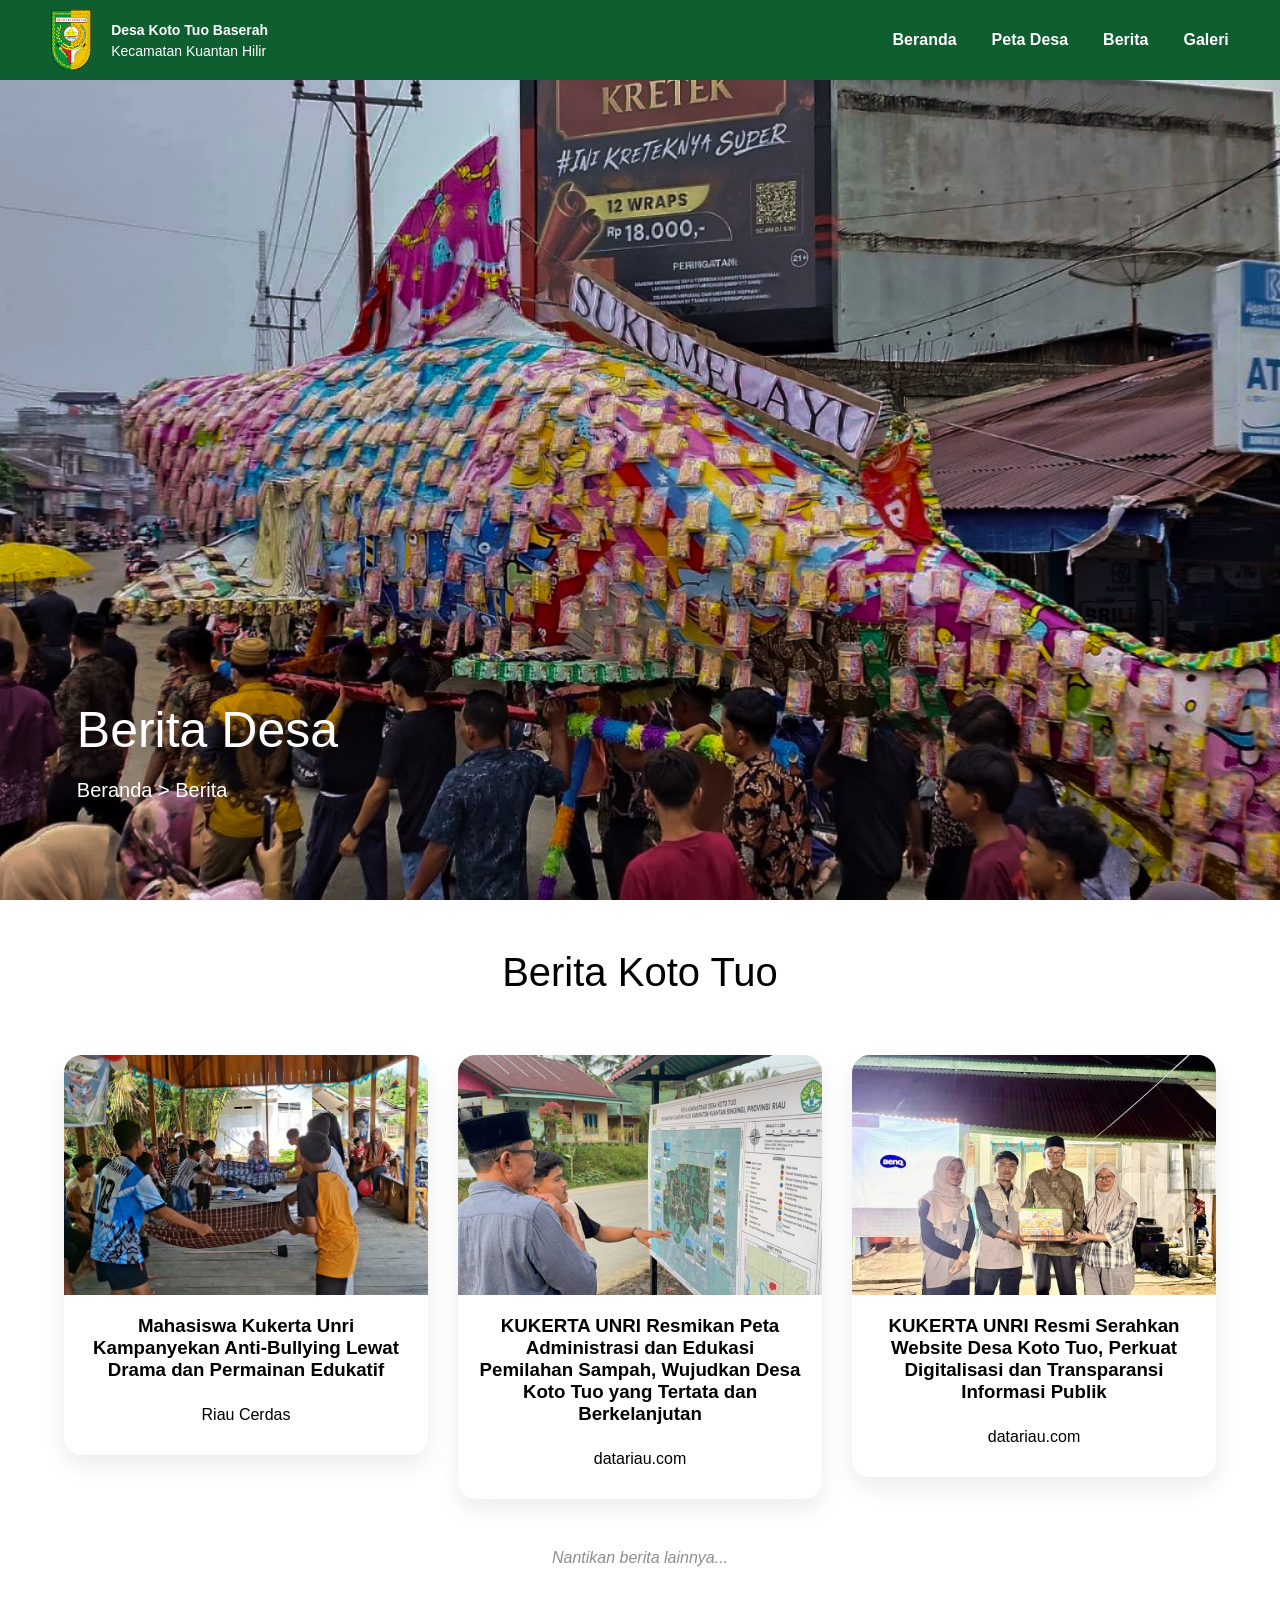
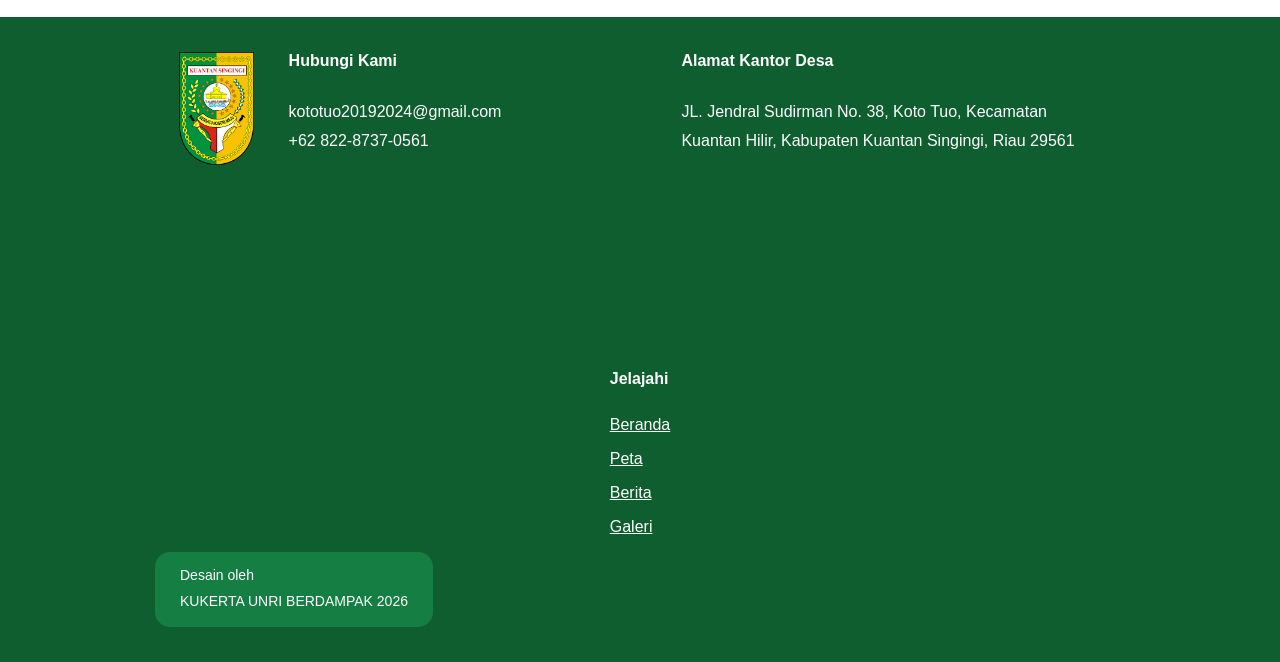
<file: berita.html>
<!DOCTYPE html>
<html lang="id">
<head>
    <meta charset="UTF-8">
    <meta name="viewport" content="width=device-width, initial-scale=1.0">
    <title>Website Resmi Desa Koto Tuo | Kecamatan Kuantan Hilir, Kabupaten Kuantan Singingi</title>
    <!-- Font -->
    <link href="https://fonts.googleapis.com/css2?family=Poppins:wght@300;400;500;600;700&display=swap"
        rel="stylesheet">
    <!-- CSS -->
    <link rel="stylesheet" href="style.css">
    <!-- Icon -->
    <link rel="stylesheet"
        href="https://cdnjs.cloudflare.com/ajax/libs/font-awesome/6.5.2/css/all.min.css">
    <link rel="icon" type="image/png" href="images/logokecil.png">
    <meta name="description" content="Website Resmi Desa Koto Tuo, Kecamatan Kuantan Hilir, Kabupaten Kuantan Singingi. Menyajikan informasi profil desa, berita, galeri kegiatan, peta wilayah, dan pelayanan masyarakat.">
    <meta name="keywords" content="Desa Koto Tuo, Koto Tuo, Kuantan Hilir, Kuantan Singingi, Website Desa, Profil Desa">
    <meta name="author" content="Pemerintah Desa Koto Tuo">
    <meta name="viewport" content="width=device-width, initial-scale=1.0">
</head>
<body>
    <!--NAVBAR-->
    <header id="navbar">
        <div class="logo">
            <img src="images/logo.png" alt="Logo Desa">
            <div class="logo-text">
                <h3>Desa Koto Tuo Baserah</h3>
                <p>Kecamatan Kuantan Hilir</p>
            </div>
        </div>
        <nav id="nav-menu">
            <a href="index.html">Beranda</a>
            <a href="peta.html">Peta Desa</a>
            <a href="berita.html">Berita</a>
            <a href="galeri.html">Galeri</a>
        </nav>
        <div class="menu-toggle" id="menu-toggle">
            <i class="fas fa-bars"></i>
        </div>
    </header>
    <!--COVER-->
    <section class="cover">
        <img src="images/cover.png" class="cover-image">
        <div class="cover-content">
            <h1>Berita Desa</h1>
            <p>Beranda  >  Berita</p>
        </div>
    </section>
    <!--BERITA-->
    <section class="berita" id="berita">
        <div class="container">
            <h2>Berita Koto Tuo</h2>
            <div class="cards">
            <a href="https://riaucerdas.com/mahasiswa-kukerta-unri-kampanyekan-anti-bullying-lewat-drama-dan-permainan-edukatif" target="_blank" class="card-link">
                <div class="berita-card">
                    <img src="images/berita1.jpg">
                    <h3>Mahasiswa Kukerta Unri Kampanyekan Anti-Bullying Lewat Drama dan Permainan Edukatif</h3>
                    <p>
                        Riau Cerdas
                    </p>
                </div>
            </a>
            <a href="https://www.datariau.com/detail/pendidikan/kukerta-unri-resmikan-peta-administrasi-dan-edukasi-pemilahan-sampah--wujudkan-desa-koto-tuo-yang-tertata-dan-berkelanjutan" target="_blank" class="card-link">
                <div class="berita-card">
                    <img src="images/berita2.jpg">
                    <h3>KUKERTA UNRI Resmikan Peta Administrasi dan Edukasi Pemilahan Sampah, Wujudkan Desa Koto Tuo yang Tertata dan Berkelanjutan </h3>
                    <p>datariau.com</p>
                </div>
            </a>
            <a href="https://www.datariau.com/detail/pendidikan/kukerta-unri-resmi-serahkan-website-desa-koto-tuo--perkuat-digitalisasi-dan-transparansi-informasi-publik" target="_blank" class="card-link">
                <div class="berita-card">
                    <img src="images/berita3.jpg">
                    <h3>KUKERTA UNRI Resmi Serahkan Website Desa Koto Tuo, Perkuat Digitalisasi dan Transparansi Informasi Publik </h3>
                    <p>datariau.com</p>
                </div>
            </a>
            </div>
        <p1>Nantikan berita lainnya...</p1>
    </section>
    <!--FOOTER-->
    <footer class="footer">
    <div class="footer-container">
        <div class="footer-item">
            <div class="logo-contact">
                <img src="images/logo.png" alt="Logo Desa">
                <div class="footer-items">
                    <h3>Hubungi Kami</h3>
                    <p>kototuo20192024@gmail.com</p>
                    <p>+62 822-8737-0561</p>
                </div>
            </div>
        </div>
        <div class="footer-item">
            <h3>Alamat Kantor Desa</h3>
            <p>
                JL. Jendral Sudirman No. 38,
                Koto Tuo, Kecamatan Kuantan Hilir,
                Kabupaten Kuantan Singingi,
                Riau 29561
            </p>
        </div>
        <div class="footer-item">
            <h3>Jelajahi</h3>
            <a href="index.html">Beranda</a>
            <a href="peta.html">Peta</a>
            <a href="berita.html">Berita</a>
            <a href="galeri.html">Galeri</a>
        </div>
    </div>
    <div class="credit">
        <div class="credit-box">
            <p>Desain oleh</p>
            <h4>KUKERTA UNRI BERDAMPAK 2026</h4>
        </div>
    </div>
    </footer>
    <div class="menu-overlay"></div>
<script src="script.js"></script>
</body>
</html>
</file>
<file: style.css>
/*RESET*/
*{
    margin:0;
    padding:0;
    box-sizing:border-box;
    font-family:'geist',sans-serif;
    scroll-behavior:smooth;
}
body{
    background:#ffffff;
    color:#000000;
    overflow-x:hidden;
}
img{
    width:100%;
    display:block;
}
a{
    text-decoration:none;
}
.container{
    width:90%;
    max-width:1200px;
    margin:auto;
}
/*NAVBAR*/
header{
    background-color: #0E5E30;
    position:fixed;
    top:0;
    left:0;
    width:100%;
    padding:10px 4%;
    display:flex;
    justify-content:space-between;
    align-items:center;
    z-index:999;
    transition:.4s;
}
header.scrolled{
    background:#ffffff;
    box-shadow:0 5px 20px rgba(0,0,0,.08);
}
.logo{
    display:flex;
    align-items:center;
    gap:20px;
}
.logo img{
    width:40px;
}
.logo h3{
    color:#ffffff;
    font-size:14px;
    font-weight: 550;
    transition:.3s;
    margin-bottom: 5px;
}
.logo p{
    color:#ffffff;
    font-size:14px;
    font-weight: -10;
    transition:.3s;
}
header.scrolled h3,
header.scrolled p{
    color:#000000;
}
nav{
    display:flex;
    gap: 35px;
}
nav a{
    color:#ffffff;
    font-size:16px;
    font-weight:600;
    transition:.3s;
}
header.scrolled nav a{
    color:#000000;
}
nav a:hover{
    color:#158b49;
}
/*COVER*/
.cover{
    position:relative;
    height:100vh;
    overflow:hidden;
}
.cover-image{
    position:absolute;
    width:100%;
    height:100%;
    object-fit:cover;
}
.overlay{
    position:absolute;
    inset:0;
    background:rgba(0,0,0,.45);
}
.cover-content{
    position:absolute;
    left: 6%;
    bottom: 100px;
    color:#ffffff;
    max-width:900px;
    z-index:10;
}
.cover-content h1{
    font-size:50px;
    line-height: 1.2;
    margin-bottom:20px;
    font-weight: 500;
}
.cover-content p{
    font-size:20px;
    line-height: 1;
}
/* SAMBUTAN */
.sambutan{
    padding:90px 0;
}
.sambutan .container{
    display:grid;
    grid-template-columns:320px 1fr;
    gap:60px;
    align-items:center;
}
.kepala{
    text-align:center;
}
.kepala img{
    width:260px;
    margin:auto;
}
.isi h2{
    color:#000000;
    font-size:40px;
    margin-bottom:25px;
    font-weight: 500;
}
.isi p{
    color:#000000;
    line-height:1.5;
    text-align: justify;
    margin-bottom:15px;
}
/*SEJARAH*/
.sejarah{
    background:#0E5E30;
    padding:30px 0;
}
.sejarah h2{
    font-size:40px;
    color:#ffffff;
    font-weight: 500;
    margin-bottom:25px;
}
.sejarah p.profil{
    font-size: 20px;
    color: #ffffff;
    margin-top: 20px;
}
.sejarah p.isi{
    line-height:1.5;
    color:#ffffff;
    text-align: justify;
    margin-bottom:18px;
}
/*JAMI*/
.jami{
    height: fit-content;
}
.jami img{
    width:100%;
    height:100%;
    object-fit:cover;
}
/*LOKASI*/
.lokasi{
    padding:90px 0;
}
.lokasi-grid{
    display:grid;
    grid-template-columns:1fr 1.2fr;
    gap:90px;
    align-self: start;
}
.lokasi h2{
    font-size:40px;
    color:#000000;
    font-weight: 500;
    margin-bottom:20px;
}
.lokasi p{
    color:#000000;
    line-height:1.5;
    text-align: justify;
    margin-bottom:25px;
}
.lokasi .tombol{
    display:inline-block;
    padding:10px 20px;
    background:#0E5E30;
    color: #ffffff;
    border-radius:40px;
    transition:.3s;
    font-size: 12px;
    font-weight:500;
    margin-top: 12%;
}
.lokasi .tombol:hover{
    background:#158b49;
    transform:translateY(-3px);
}
iframe{
    border-radius:18px;
    box-shadow:0 15px 40px rgba(0,0,0,.12);
}
.peta-image{
    max-width:1200px;
    margin:auto;
    border-radius:18px;
    box-shadow:0 15px 35px rgba(0,0,0,.1);
}
/*STATISTIK*/
.statistik{
    padding:100px 0;
    background:#0E5E30;
}
.statistik h2{
    font-size:40px;
    color: #ffffff;
    font-weight: 500;
    margin-bottom:45px;
    text-align: center;
}
.cards{
    display:grid;
    grid-template-columns:repeat(3,1fr);
    gap:50px;
}
.card{
    background:#ffffff;
    padding:45px 30px;
    border-radius:20px;
    margin-bottom: 30px;
}
.card h1{
    color:#0E5E30;
    font-size:100px;
    font-weight: 600;
    margin-bottom:20px;
}
.card p.orang{
    color: #000000;
    font-weight: 300;
}
.card p.kategori{
    color:#000000;
    font-size:20px;
}
/*STRUKTUR*/
.struktur{
    padding:100px 0;
    background:#ffffff;
    text-align:center;
}
.struktur h2{
    font-size:40px;
    color:#000000;
    font-weight: 500;
    margin-bottom: 35px;
}
.struktur img{
    max-width:1200px;
    margin:auto;
    border-radius:18px;
    box-shadow:0 15px 35px rgba(0,0,0,.1);
}
/*RAYO*/
.rayo{
    height: fit-content;
}
.rayo img{
    width: 100%;
    height: 100%;
    object-fit:cover;
}
/*ONOM*/
.onom{
    background:#0E5E30;
    padding:30px 0;
}
.onom h2{
    font-size:40px;
    color:#ffffff;
    font-weight: 500;
    margin-bottom: 10px;
}
.onom p.profil{
    font-size: 20px;
    color: #ffffff;
    margin-top: -70px;
}
.onom p.isi{
    line-height:1.5;
    color:#ffffff;
    text-align: justify;
    margin-bottom:60px;
}
/*BERITA*/
.berita{
    padding:50px 0px;
    background:#ffffff;
    text-align:center;

}
.berita h2{
    font-size:40px;
    color:#000000;
    font-weight: 500;
    margin-bottom:60px;
}
.berita .cards{
    display:grid;
    grid-template-columns:repeat(3,1fr);
    gap:30px;
    margin-bottom:50px;
}
.berita-card{
    background:#fff;
    border-radius:18px;
    overflow:hidden;
    box-shadow:0 10px 25px rgba(0,0,0,.08);
    transition:.35s;
}
.berita-card:hover{
    transform:translateY(-8px);
}
.berita-card img{
    height:240px;
    object-fit:cover;
}
.berita-card h3{
    padding:20px;
    color:#000000;
}
.berita-card p{
    padding:0 20px 25px;
    color:#000000;
    line-height:1.8;
}
.berita .tombol{
    display:inline-block;
    padding:10px 20px;
    background:#0E5E30;
    color:#ffffff;
    border-radius:40px;
    transition:.3s;
    font-size: 12px;
    font-weight:500;
}
.berita .tombol:hover{
    background:#158b49;
    transform:translateY(-3px);
}
.berita .container p1{
    color: #8e8e8e;
    font-size: 16px;
    font-style: italic;
}
/*GALERI*/
.galeri{
    padding:50px 0;
    background:#ffffff;
    text-align:center;
}
.galeri h2{
    font-size:40px;
    color:#000000;
    font-weight: 500;
    margin-bottom:10px;
    text-align: left;
}
.galeri p{
    font-size:18px;
    color:#000000;
    margin-bottom:30px;
    text-align: left;
}
.gambar{
    display:grid;
    grid-template-columns:repeat(3,1fr);
    gap:24px;
    margin-bottom:45px;
}
.gambar img{
    height:260px;
    object-fit:cover;
    border-radius:15px;
    transition:.35s;
    cursor:pointer;
}
.gambar img:hover{
    transform:scale(1.05);
}
.galeri .tombol{
    display:inline-block;
    padding:10px 20px;
    background:#0E5E30;
    color:#ffffff;
    border-radius:40px;
    transition:.3s;
    font-size: 12px;
    font-weight:500;
    margin-bottom: 50px;
}
.galeri .tombol:hover{
    background:#158b49;
    transform:translateY(-3px);
}
/* ================= LIGHTBOX ================= */
.lightbox {
    display: none;
    position: fixed;
    z-index: 9999;
    top: 0;
    left: 0;
    width: 100%;
    height: 100%;
    background: rgba(0, 0, 0, 0.85);
    justify-content: center;
    align-items: center;
    padding: 30px;
    border-radius: 0 !important;
}
.lightbox.active {
    display: flex;
    border-radius: 0 !important;
}
.lightbox-close {
    position: fixed;
    top: 20px;
    right: 25px;
    width: 35px;
    height: 35px;
    border: none;
    background: transparent;
    cursor: pointer;
    z-index: 10001;
}
.lightbox-close span {
    position: absolute;
    top: 17px;
    left: 5px;
    width: 25px;
    height: 1.5px;
    background: #ffffff;
}
.lightbox-close span:first-child {
    transform: rotate(45deg);
}

.lightbox-close span:last-child {
    transform: rotate(-45deg);
}
.lightbox-image {
    display: flex;
    justify-content: center;
    align-items: center;
    border-radius: 0 !important;
    overflow: visible;
}
.lightbox-image img {
    max-width: 90vw;
    max-height: 85vh;
    width: auto;
    height: auto;
    object-fit: contain;
    border-radius: 0 !important;
}
/*FOOTER*/
/* ================= FOOTER ================= */
.footer{
    background:#0E5E30;
    color:#ffffff;
    padding:35px 120px;
}
.footer-container{
    display:flex;
    justify-content:center;
    align-items:flex-start;
    gap:180px;
    flex-wrap:wrap;
}
/* ===== Logo ===== */
.logo-contact{
    display:flex;
    align-items:flex-start;
    gap:35px;
    margin-bottom:25px;
}
.logo-contact img{
    width:75px;
    height:auto;
}
/* ===== Credit ===== */
.credit{
    width:100%;
    display:flex;
    flex-direction:column;
    align-items: flex-start;
    margin-left:35px;
}
.credit-box{
    background:#157e43;
    border-radius:15px;
    padding:15px 25px;
}
.credit p{
    font-size:14px;
    margin-bottom:8px;
}
.credit h4{
    font-size:14px;
    font-weight:400;
    line-height:1.5;
}
/* ===== Semua Kolom ===== */
.footer-item{
    display:flex;
    flex-direction:column;
    margin-bottom:0;
}
.footer-item h3{
    font-size:16px;
    font-weight:600;
    margin-bottom:28px;
}
.footer-item p{
    font-size:16px;
    line-height:1.8;
    color:#ffffff;
    max-width:420px;
}
.footer-item a{
    color:#ffffff;
    text-decoration:underline;
    font-size:16px;
    margin-bottom:16px;
    transition:.3s;
}
.footer-item a:hover{
    color:#158b49;
}
/* =========================
      HAMBURGER MENU
========================= */
.menu-toggle{
    display:none;
    font-size:30px;
    color:#ffffff;
    cursor:pointer;
    z-index:1001;
}
.menu-toggle.active {
    color: #0E5E30;
}
header.scrolled .menu-toggle{
    color:#000000;
}
/* ===========================
   RESPONSIVE LAPTOP & TABLET
=========================== */
@media (max-width:992px){
header{
    padding:12px 30px;
}
.logo img{
    width:55px;
}
.logo h3{
    font-size:15px;
}
.logo p{
    font-size:12px;
}
nav{
    gap:22px;
}
nav a{
    font-size:15px;
}
.cover{
    height:80vh;
}
.cover-content{
    left:60px;
    bottom:70px;
    max-width:650px;
}
.cover-content h1{
    font-size:48px;
    line-height:1.2;
}
.cover-content p{
    font-size:18px;
    margin-top:15px;
}
.sejarah{
    padding:80px 40px;
}
.sejarah .container{
    width:100%;
}
.sejarah h2{
    font-size:38px;
    margin-bottom:25px;
}
.sejarah p{
    font-size:17px;
    line-height:1.9;
    text-align:justify;
}
.statistik{
    padding:80px 40px;
}
.statistik h2{
    font-size:38px;
}
.cards{
    grid-template-columns:repeat(2,1fr);
    gap:25px;
}
.card{
    padding:35px 25px;
}
.card h1{
    font-size:60px;
}
.card h3{
    font-size:18px;
}
.struktur{
    padding:80px 40px;
}
.struktur h2{
    font-size:38px;
}
.struktur img{
    width:100%;
    max-width:850px;
    display:block;
    margin:auto;
}
.lokasi{
    padding:80px 40px;
}
.lokasi h2{
    font-size:38px;
}
.lokasi-grid{
    display:grid;
    grid-template-columns:1fr;
    gap:40px;
}
.map iframe{
    width:100%;
    height:420px;
}
.info-lokasi{
    width:100%;
}
.berita{
    padding:80px 40px;
}
.berita h2{
    font-size:38px;
}
.berita .cards{
    display:grid;
    grid-template-columns:repeat(2,1fr);
    gap:25px;
}
.berita .card{
    width:100%;
}
.berita .card img{
    width:100%;
    height:220px;
    object-fit:cover;
}
.galeri{
    padding:80px 40px;
}
.galeri h2{
    font-size:38px;
}
.gambar{
    display:grid;
    grid-template-columns:repeat(2,1fr);
    gap:20px;
}
.gambar img{
    width:100%;
    height:240px;
    object-fit:cover;
    border-radius:10px;
}
.footer{
    padding:60px 40px;
}
.footer-container{
    display:grid;
    grid-template-columns:1fr 1fr;
    gap:35px;
    margin-left: 25px;
}
.logo-contact{
    gap:25px;
}
.footer-item{
    flex:1 1 280px;
    min-width: 0;
}
.footer-item h3{
    font-size:20px;
}
.footer-item p{
    font-size:15px;
    line-height:1.8;
}
.credit{
    width:100%;
    margin-top:0px;
    text-align:center;
}
}
/* ===========================
   RESPONSIVE HP & TABLET PORTRAIT
=========================== */
@media (max-width:768px){
header{
    padding:12px 20px;
}
/* tombol hamburger */
.menu-toggle{
    display:flex;
    align-items: center;
    justify-content:center;
    width:42px;
    height:42px;
    cursor:pointer;
    z-index:1001;
}
/* menu */
nav{
    position:fixed;
    top:0;
    right:-100%;
    width:220px;
    height:100vh;
    background:#ffffff;
    flex-direction:column;
    justify-content:center;
    align-items:flex-end;
    gap:30px;
    transition:.35s;
    box-shadow:-8px 0 25px rgba(0,0,0,.25);
}
nav.active{
    right:0;
}
nav a{
    color:#0E5E30;
    font-size:18px;
    margin-right: 25%;
}
.cover{
    height:70vh;
}
.cover::before{
    background:rgba(0,0,0,.45);
}
.cover-content{
    left:25px;
    right:25px;
    bottom:55px;
    max-width:100%;
}
.cover-content h1{
    font-size:34px;
    line-height:1.25;
}
.cover-content p{
    font-size:16px;
    margin-top:15px;
    line-height:1.6;
}
.cover-content a{
    margin-top:25px;
    padding:12px 26px;
    font-size:15px;
}
.sambutan{
    padding:60px 20px;
}
.sambutan .container{
    display:flex;
    flex-direction:column;
    align-items:center;
    gap:30px;
}
.kepala img{
    width:220px;
    max-width:100%;
}
.isi{
    width:100%;
}
.isi h2{
    font-size:30px;
    text-align:center;
    margin-bottom:18px;
}
.isi p{
    font-size:15px;
    line-height:1.8;
    text-align:justify;
}
.sejarah{
    padding:60px 20px;
}
.sejarah h2{
    font-size:30px;
    text-align:center;
    margin-bottom:20px;
}
.sejarah p{
    font-size:15px;
    line-height:1.9;
    text-align:justify;
    margin-bottom:18px;
}
.statistik{
    padding:60px 20px;
}
.statistik h2{
    font-size:30px;
    text-align:center;
}
.cards{
    grid-template-columns:1fr;
    gap:20px;
}
.card{
    padding:30px 20px;
}
.card h1{
    font-size:52px;
}
.card h3{
    font-size:18px;
}
.card p{
    font-size:15px;
}
.struktur{
    padding:60px 20px;
}
.struktur h2{
    font-size:30px;
    text-align:center;
}
.struktur img{
    width:100%;
    height:auto;
    border-radius:10px;
}
.lokasi{
    padding:60px 20px;
}
.lokasi h2{
    font-size:30px;
    text-align:center;
}
.lokasi-grid{
    display:flex;
    flex-direction:column;
    gap:25px;
}
.map iframe{
    width:100%;
    height:300px;
    border-radius:10px;
}
.info-lokasi{
    width:100%;
}
.info-lokasi h3{
    font-size:22px;
}
.info-lokasi p{
    font-size:15px;
    line-height:1.8;
}
.info-lokasi a{
    width:100%;
    text-align:center;
    padding:12px;
}
.berita{
    padding:60px 20px;
}
.berita h2{
    font-size:30px;
    text-align:center;
}
.berita .cards{
    grid-template-columns:1fr;
    gap:25px;
}
.berita .card{
    width:100%;
}
.berita .card img{
    height:220px;
    object-fit:cover;
}
.berita .card h3{
    font-size:20px;
}
.berita .card p{
    font-size:15px;
    line-height:1.7;
}
.berita .card a{
    display:inline-block;
    margin-top:15px;
}
.galeri{
    padding:60px 20px;
}
.galeri h2{
    font-size:30px;
    text-align:center;
}
.gambar{
    grid-template-columns:1fr;
    gap:18px;
}
.gambar img{
    width:100%;
    height:220px;
    object-fit:cover;
}
.footer{
    padding:50px 20px;
}
.footer-container{
    display:flex;
    flex-direction:column;
    gap:25px;
}
.footer-left{
    width:100%;
}
.logo-contact{
    display:flex;
    align-items:center;
    gap:20px;
}
.logo-contact img{
    width:70px;
}
.footer-item{
    width:100%;
    min-width: 0;
}
.footer-item h3{
    font-size:20px;
    text-align:left;
}
.footer-item p{
    font-size:15px;
    line-height:1.8;
}
.credit{
    width:60%;
    text-align:center;
    margin-top:20px;
    padding-top:20px;
    border-top:1px solid rgba(255,255,255,.2);
}
}
/* ===========================
   RESPONSIVE HP KECIL
=========================== */
@media (max-width:480px){
.cover{
    height:65vh;
}
.cover-content{
    left:20px;
    right:20px;
    bottom:40px;
}
.cover-content h1{
    font-size:28px;
}
.cover-content p{
    font-size:14px;
}
.cover-content a{
    width:fit-content;
    padding:11px 22px;
}
.kepala img{
    width:180px;
}
.isi h2{
    font-size:26px;
}
.isi p{
    font-size:14px;
}
.sejarah h2{
    font-size:26px;
}
.sejarah p{
    font-size:14px;
}
.statistik{
    padding:50px 15px;
}
.statistik h2{
    font-size:26px;
}
.card{
    padding:25px 18px;
}
.card h1{
    font-size:42px;
}
.card h3{
    font-size:16px;
}
.card p{
    font-size:14px;
}
.struktur{
    padding:50px 15px;
}
.struktur h2{
    font-size:26px;
}
.lokasi{
    padding:50px 15px;
}
.lokasi h2{
    font-size:26px;
}
.map iframe{
    height:240px;
}
.info-lokasi h3{
    font-size:20px;
}
.info-lokasi p{
    font-size:14px;
}
.berita{
    padding:50px 15px;
}
.berita h2{
    font-size:26px;
}
.berita .card img{
    height:190px;
}
.berita .card h3{
    font-size:18px;
}
.berita .card p{
    font-size:14px;
}
.galeri{
    padding:50px 15px;
}
.galeri h2{
    font-size:26px;
}
.gambar{
    gap:15px;
}
.gambar img{
    height:190px;
}
.footer{
    padding:40px 15px;
}
.logo-contact img{
    width:60px;
}
.footer-item h3{
    font-size:18px;
}
.footer-item p{
    font-size:14px;
}
.credit{
    font-size:13px;
}
}


.menu-overlay{
    position:fixed;
    top:0;
    left:0;
    width:100%;
    height:100%;
    background:rgba(0, 0, 0, 0.45);
    opacity:0;
    visibility:hidden;
    transition:.3s;
    z-index:998;
}
.menu-overlay.active{
    opacity:1;
    visibility:visible;
}
/* FOTO LIGHTBOX HARUS SELALU KOTAK */
#lightbox,
#lightbox img,
#lightbox-image {
    border-radius: 0 !important;
}
</file>
